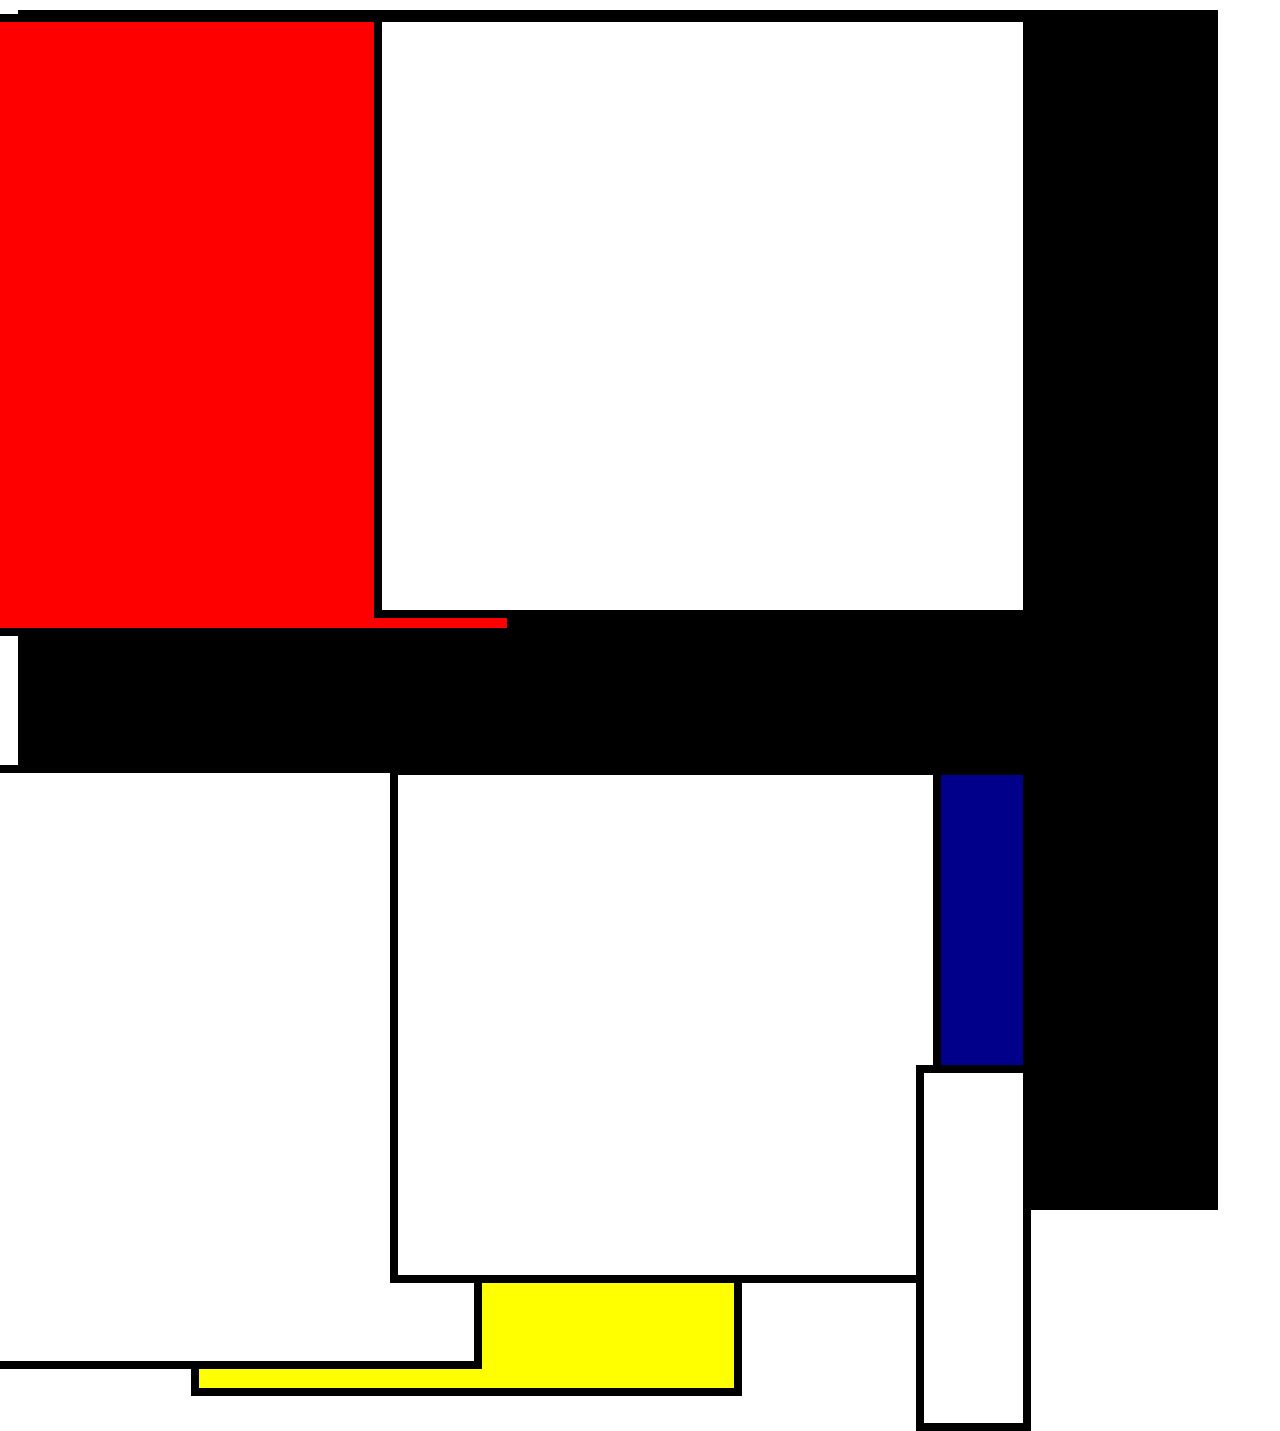
<file: index2.html>
<!DOCTYPE html>
<html lang="en">
<head>
    <meta charset="UTF-8">
    <meta http-equiv="X-UA-Compatible" content="IE=edge">
    <meta name="viewport" content="width=>, initial-scale=1.0">
    <title>Document</title>
    <link rel="stylesheet" href="style.css">
</head>
<body>
    <div class="mainsquare">
        <div class="red" >&nbsp;</div> 
        <div class="blue" >&nbsp;</div> 
        <div class="yellow" >&nbsp;</div> 
        <div class="white1" >&nbsp;</div>
        <div class="white2" >&nbsp;</div>  
        <div class="white2" >&nbsp;</div>  
        <div class="white3" >&nbsp;</div> 
        <div class="white4" >&nbsp;</div> 
        <div class="black1" >&nbsp;</div> 
        <div class="black2" >&nbsp;</div>  

    





    </div>
</body>
</html>
</file>
<file: style.css>
.mainsquare {background-color: black;
              color: white;
              margin: 10px;
              width: 1200px;
              height: 1200px; 
}

  .red{
    background-color:red;
    border: 8px black solid;
    height:606px;
    width:588px;
    position:absolute;
    right:59.79%;
    top:1.5%;
  }
  .white1{
    background-color:white;
    border: 8px black solid;
    height:588.8px;
    width:640.21px;
    position:absolute;
    right:19.49%;
    top:1.5%;
  }  
  .white2{
    background-color:white;
    border: 8px black solid;
    height:588.19px;
    width:548.19px;
    position:absolute;
    right:62.38%;
    top:85%;
  }  
  .white3{
    background-color:white;
    border: 8px black solid;
    height:500px;
    width:535px;
    position:absolute;
    right:26.49%;
    top:85.2%;
  }  
  .white4{
    background-color:white;
    border: 8px black solid;
    height:350px;
    width:98.6px;
    position:absolute;
    right:19.49%;
    top:118.3%;
  }  
  .yellow{
    background-color:yellow;
    border: 8px black solid;
    height:480px;
    width:535px;
    position:absolute;
    right:42%;
    top:99.99%;
  }
  .blue{
    background-color:darkblue;
    border: 8px black solid;
    height:500px;
    width:800px;
    position:absolute;
    right:19.49%;
    top:85.2%;
  }
</file>
